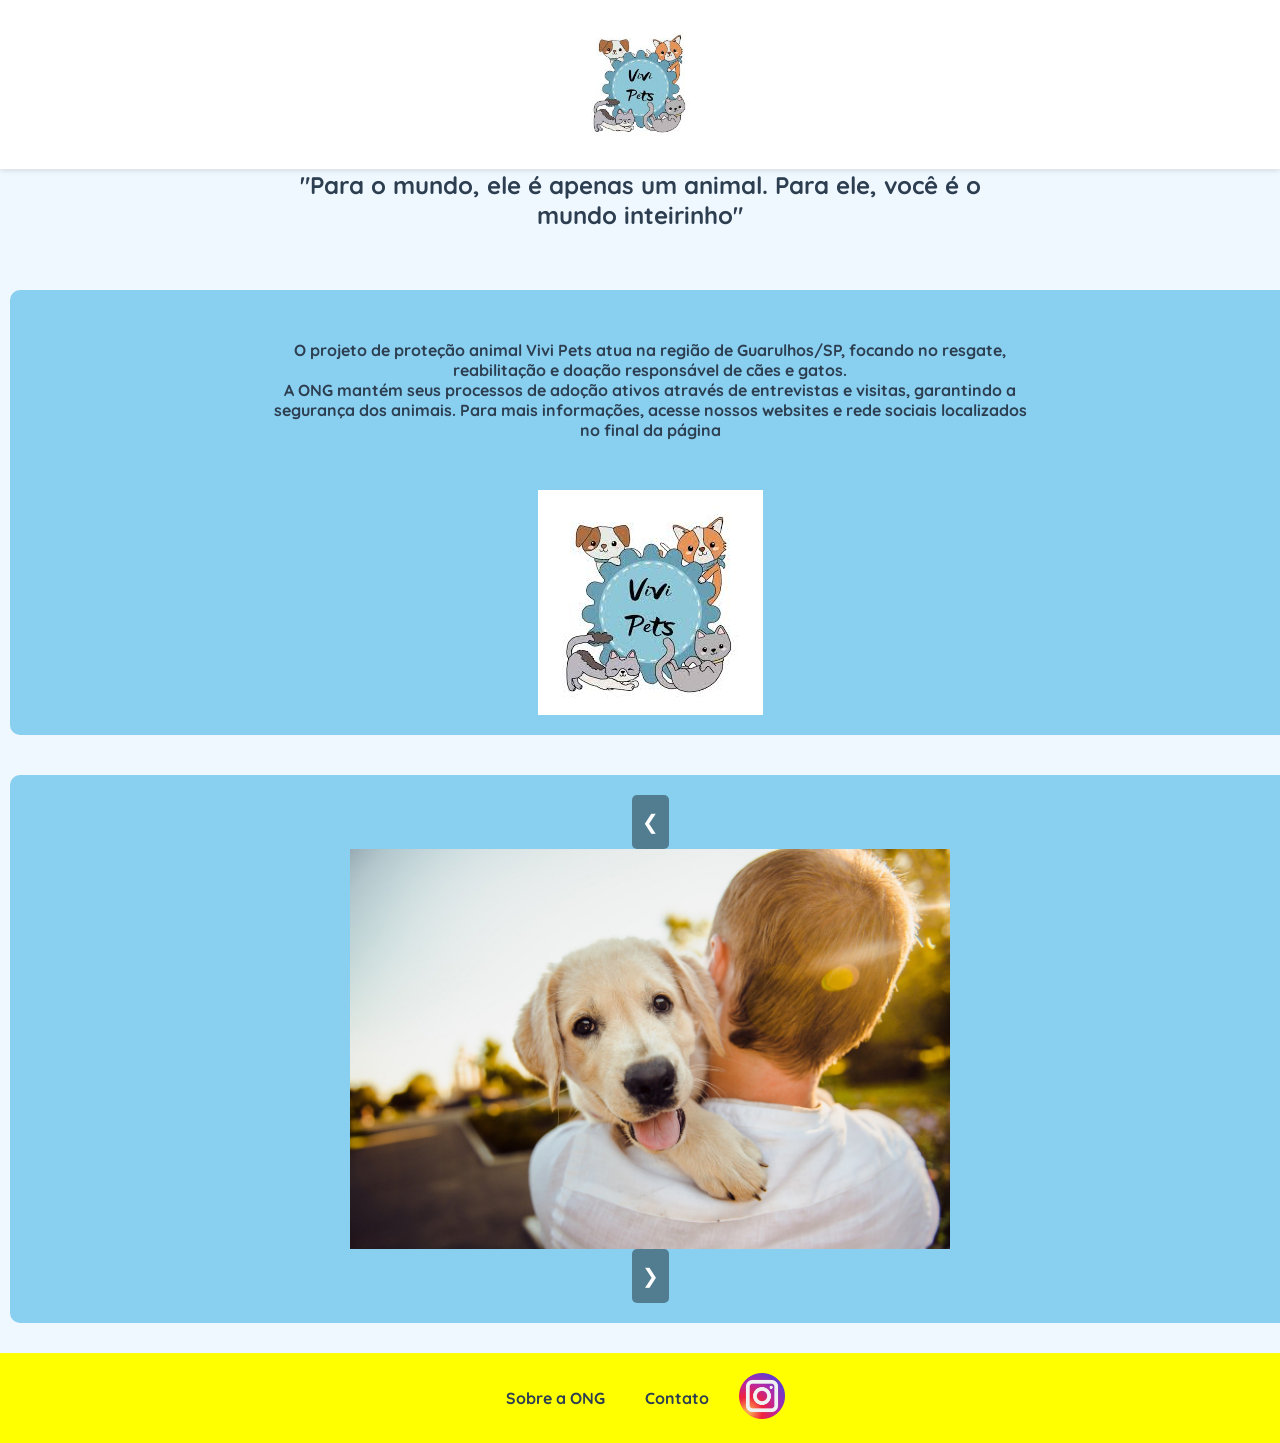
<file: index.html>
<!DOCTYPE html>
<html lang="pt-br">
<head>
    <meta charset="UTF-8">
    <title>ONG de Adoção</title>
    <link rel="stylesheet" href="css.css">
    <link rel="preconnect" href="https://fonts.googleapis.com">
    <link rel="preconnect" href="https://fonts.gstatic.com" crossorigin>
    <link href="https://fonts.googleapis.com/css2?family=Inter:wght@400;600&family=Quicksand:wght@600;700&display=swap" rel="stylesheet">
</head>
<body>
  
<header id="navbar">
  <div class="logo-container">
    <img id="logo" src="img/vivi pets logo.jpeg" alt="Logo do Site">
  </div>
</header>
 <h2>"Para o mundo, ele é apenas um animal. Para ele, você é o mundo inteirinho"</h2>
</br>
    <article>
    <p>O projeto de proteção animal Vivi Pets atua na região de Guarulhos/SP, focando no resgate, reabilitação e doação responsável de cães e gatos.
    </br>
    A ONG mantém seus processos de adoção ativos através de entrevistas e visitas, garantindo a segurança dos animais. Para mais informações, acesse nossos websites e rede sociais localizados no final da página</p>
    <br>
    <img src="img/vivi pets logo.jpeg" alt="Ft da ONG">
    </article>
</br>
<article class="carrossel-container">
    <button class="btn-carrossel" id="btn-prev">&#10094;</button>
    
    <div class="carrossel" id="meu-carrossel">
        <img src="img/foto1.jpg" alt="Foto 1">
        <img src="img/foto2.jpg" alt="Foto 2">
        <img src="img/foto3.jpg" alt="Foto 3">
        <img src="img/foto4.jpeg" alt="Foto 4">
    </div>   

    <button class="btn-carrossel" id="btn-next">&#10095;</button>
</article>
</br>
    <footer>
     <a href="sobre.html" class="btn-sobre">Sobre a ONG</a>
     <a href="contatos.html" class="btn-contatos" target="_blank">Contato</a>
     <a href="https://www.instagram.com/vivi.petts?igsh=MWk1OHR4MmI4MTB2cw==" class="btn-rede-social" target="_blank"> 
        <img src="img/instagram_logo-removebg-preview.png"  alt="Instagram" width="46" height="46">
    </a>
    </footer>

    <script src="javascript.js"></script>
</body>
</html>
</file>
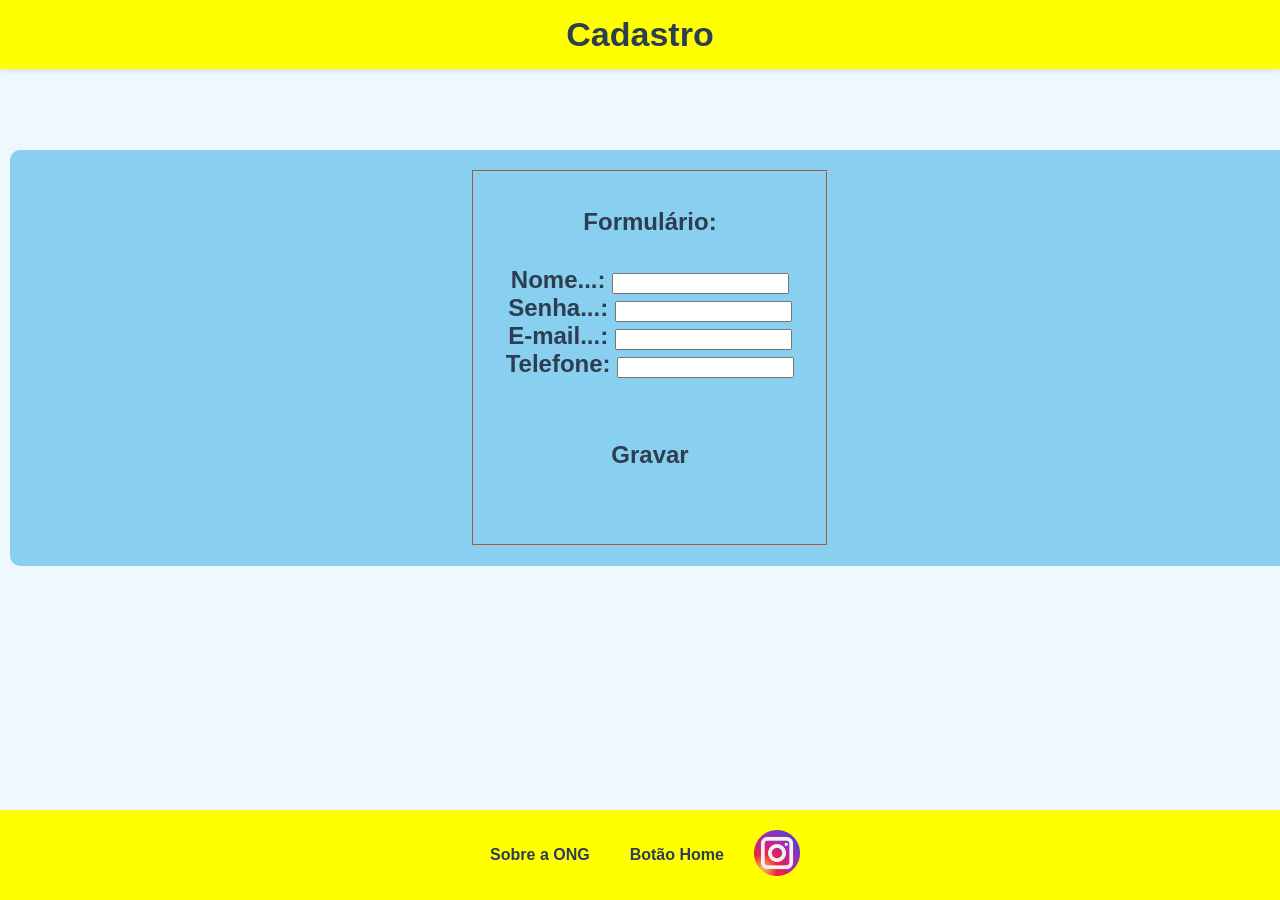
<file: cadastro.html>
<!DOCTYPE html>
<html lang="pt-br">
<head>
    <meta charset="UTF-8">
    <title>Cadastro</title>
    <link rel="stylesheet" href="css.css">
</head>
<body>
    <header class="header-secondary" style="text-align: center;">
    <div class="title-box">
        <h1>Cadastro</h1>
    </div>
    </header>

    <article>
    <fieldset>
       <h1><legend> Formulário:</legend></h1>
       <form name="fom1" method="post" action="grava.jsp">
        <h2>
            Nome...:
            <input type="text" name="txtnome"> <br>
            Senha...:
            <input type="text" name="txtsenha"> <br>
            E-mail...:
            <input type="text" name="txtemail"> <br>
            Telefone:
            <input type="text" name="txttelefone"> <br><br>
            <button type="submit" class="btn-gravar"> <h2> Gravar </h2> </button>
        </h2>
       </form>
    </fieldset>
    </article>

     <footer>
     <a href="sobre.html" class="btn-sobre">Sobre a ONG</a>
     <a href="index.html" class="btn-home">Botão Home</a>
     <a class="btn-rede-social"><img src="img/instagram_logo-removebg-preview.png"  alt="Instagram" width="46" height="46" href="https://www.instagram.com/vivi.petts/"></a>
     </footer>
     
</body>
</html>
</file>
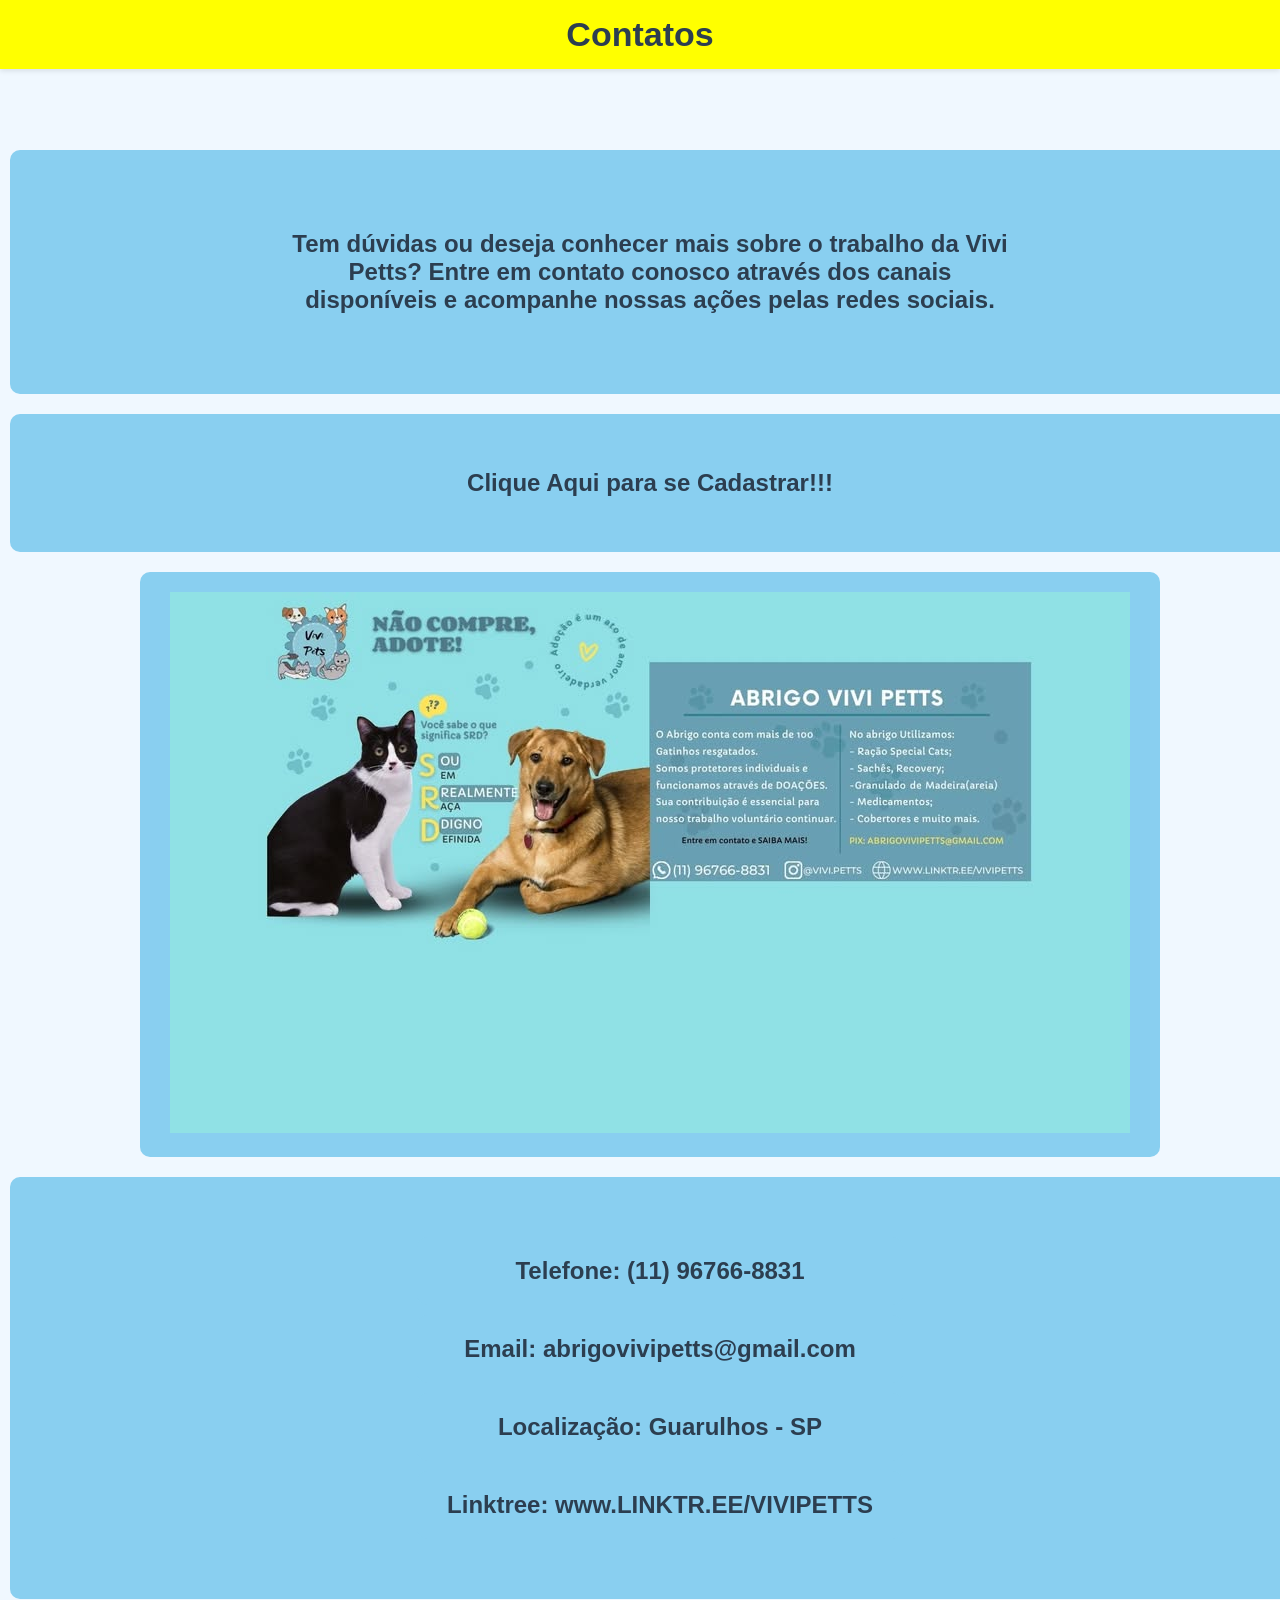
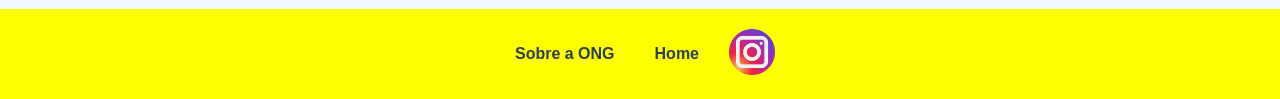
<file: contatos.html>
<!DOCTYPE html>
<html lang="pt-br">
<head>
    <meta charset="UTF-8">
    <title>Contato</title>
    <link rel="stylesheet" href="css.css">
</head>
<body>

<header class="header-secondary" style="text-align: center;">
    <div class="title-box">
        <h1>Contatos</h1>
    </div>
</header>

<article> <h2>
    <p>Tem dúvidas ou deseja conhecer mais sobre o trabalho da Vivi Petts? Entre em contato conosco através dos canais disponíveis e acompanhe nossas ações pelas redes sociais.</p> 
</article> </h2>

<article> 
    <a href="cadastro.html" class="btn-apoie" target="_blank"><h1>Clique Aqui para se Cadastrar!!! </h1> </a>  
</article> 

    <main class="content-history container">
        <article>
        <div class="logo-container">
            <a href="https://www.facebook.com/vivipetts/" target="_blank">
            <img src="img/contato.jpg" alt="contato" >
            </a>
        
        </div>
        </article>
    </main>
        <article> <h2>
            <div class="text-block">Telefone: (11) 96766-8831 </div>
            <div class="text-block">Email: abrigovivipetts@gmail.com </div>
            <div class="text-block">Localização: Guarulhos - SP </div>
            <div class="text-block">Linktree: www.LINKTR.EE/VIVIPETTS </div>
        </article> </h2>
       <footer>
     <a href="sobre.html" class="btn-sobre" >Sobre a ONG</a>
     <a href="index.html" class="btn-home" target="_blank">Home</a>
     <a class="btn-rede-social" target="_blank" href="https://www.instagram.com/vivi.petts/"><img src="img/instagram_logo-removebg-preview.png"  alt="Instagram" width="46" height="46" ></a>
       </footer>
</body>
</html>
</file>
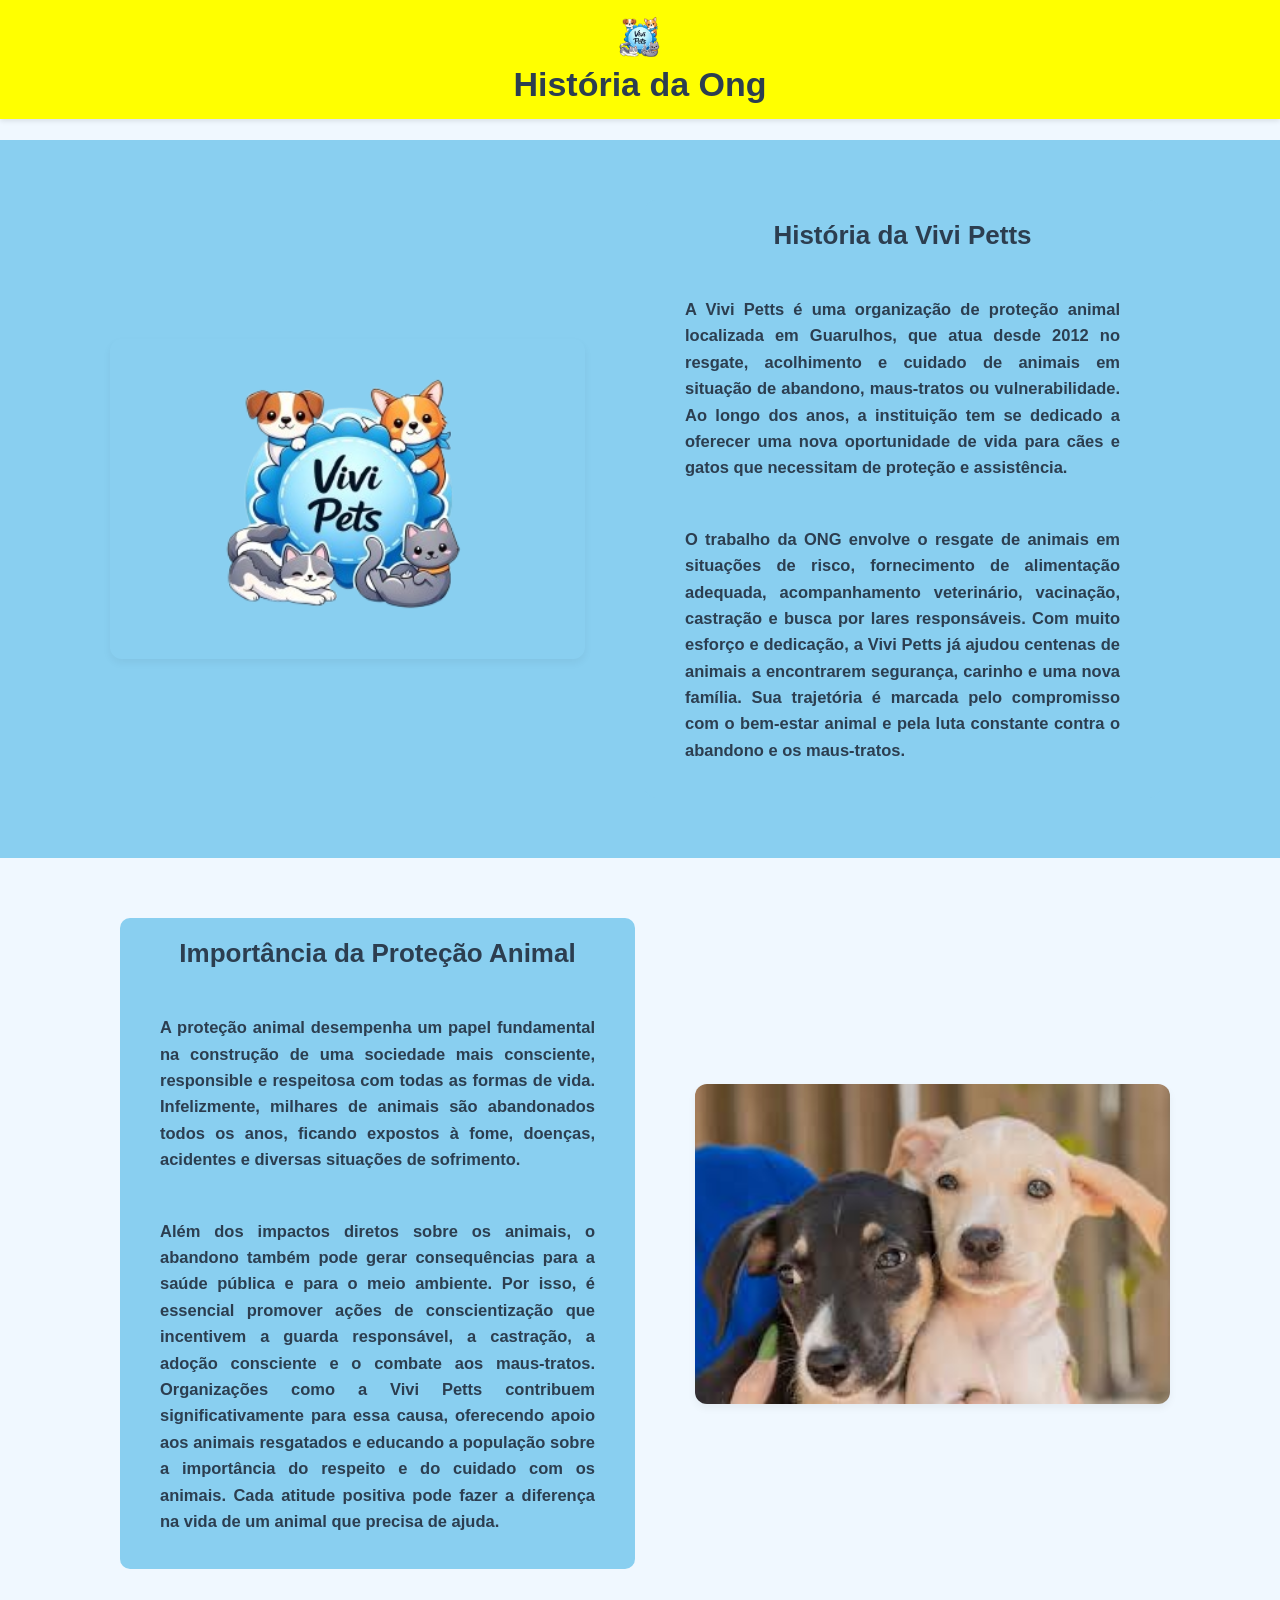
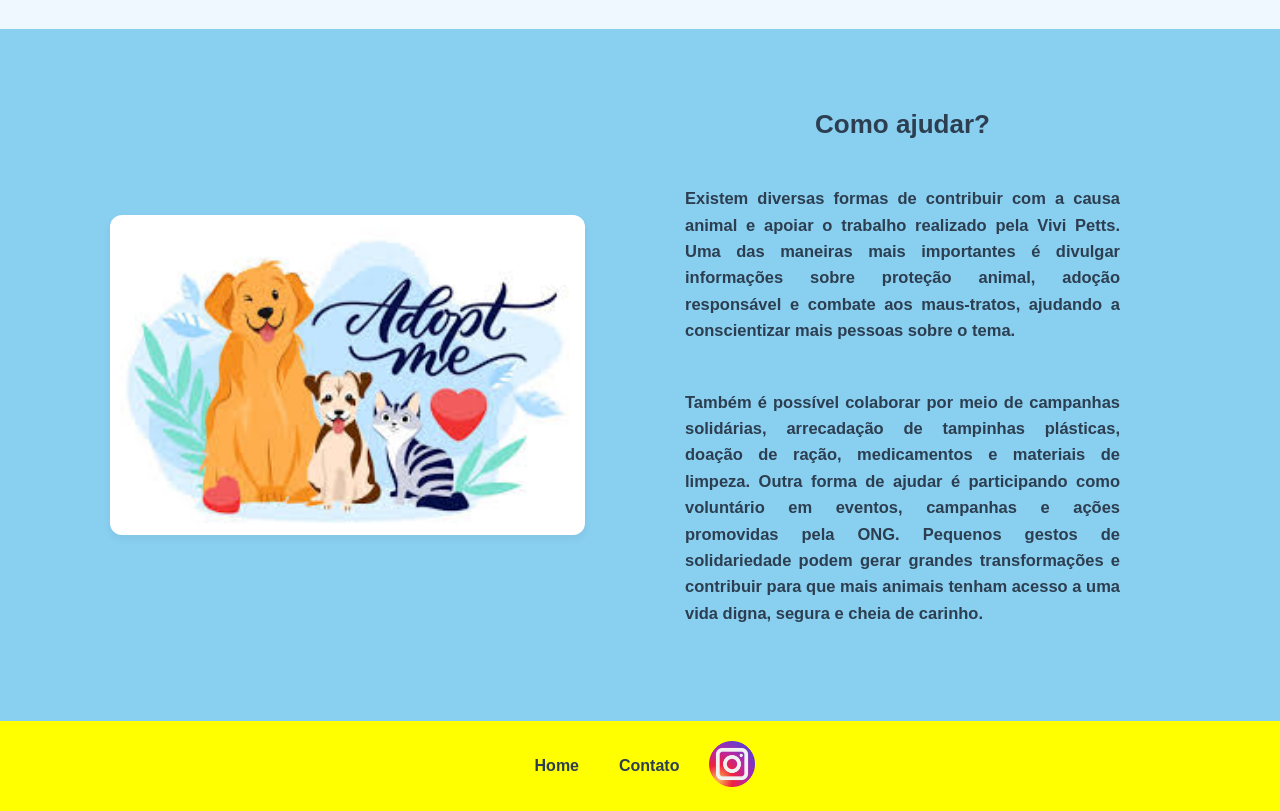
<file: sobre.html>
<!DOCTYPE html>
<html lang="pt-BR">
<head>
    <meta charset="UTF-8">
    <meta name="viewport" content="width=device-width, initial-scale=1.0">
    <title>Importância / História da ONG</title>
    <link rel="stylesheet" href="css.css">
</head>
<body>

<header class="header-secondary">
    <div class="title-box">
        <img src="img/2.png" alt="Logo Vivi Petts" class="logo-top">
        <h1>História da Ong</h1>
    </div>
</header>

    <main class="content-history"> 
        
        <section class="section-block">
            <div class="container history-row">
                <div class="img-container">
                    <img src="img/Logo pequena.png" alt="História da ONG" class="img-large">
                </div>
                <div class="text-block">
                    <h2>História da Vivi Petts</h2>
                    <p>A Vivi Petts é uma organização de proteção animal localizada em Guarulhos, que atua desde 2012 no resgate, acolhimento e cuidado de animais em situação de abandono, maus-tratos ou vulnerabilidade. Ao longo dos anos, a instituição tem se dedicado a oferecer uma nova oportunidade de vida para cães e gatos que necessitam de proteção e assistência.</p>
                    <p>O trabalho da ONG envolve o resgate de animais em situações de risco, fornecimento de alimentação adequada, acompanhamento veterinário, vacinação, castração e busca por lares responsáveis. Com muito esforço e dedicação, a Vivi Petts já ajudou centenas de animais a encontrarem segurança, carinho e uma nova família. Sua trajetória é marcada pelo compromisso com o bem-estar animal e pela luta constante contra o abandono e os maus-tratos.</p>
                </div>
            </div>
        </section>

        <section class="section-block">
            <div class="container history-row reverse">
                <div class="img-container">
                    <img src="img/Foto cachorros.jpg" alt="História da ONG" class="img-large">
                </div>
                <div class="text-block">
                    <h2>Importância da Proteção Animal</h2>
                    <p>A proteção animal desempenha um papel fundamental na construção de uma sociedade mais consciente, responsible e respeitosa com todas as formas de vida. Infelizmente, milhares de animais são abandonados todos os anos, ficando expostos à fome, doenças, acidentes e diversas situações de sofrimento.</p>
                    <p>Além dos impactos diretos sobre os animais, o abandono também pode gerar consequências para a saúde pública e para o meio ambiente. Por isso, é essencial promover ações de conscientização que incentivem a guarda responsável, a castração, a adoção consciente e o combate aos maus-tratos. Organizações como a Vivi Petts contribuem significativamente para essa causa, oferecendo apoio aos animais resgatados e educando a população sobre a importância do respeito e do cuidado com os animais. Cada atitude positiva pode fazer a diferença na vida de um animal que precisa de ajuda.</p>
                </div>
            </div>
        </section>

        <section class="section-block">
            <div class="container history-row">
                <div class="img-container">
                    <img src="img/Gato e Cachorro.jpg" alt="Como ajudar" class="img-large">
                </div>
                <div class="text-block">
                    <h2>Como ajudar?</h2>
                    <p>Existem diversas formas de contribuir com a causa animal e apoiar o trabalho realizado pela Vivi Petts. Uma das maneiras mais importantes é divulgar informações sobre proteção animal, adoção responsável e combate aos maus-tratos, ajudando a conscientizar mais pessoas sobre o tema.</p>
                    <p>Também é possível colaborar por meio de campanhas solidárias, arrecadação de tampinhas plásticas, doação de ração, medicamentos e materiais de limpeza. Outra forma de ajudar é participando como voluntário em eventos, campanhas e ações promovidas pela ONG. Pequenos gestos de solidariedade podem gerar grandes transformações e contribuir para que mais animais tenham acesso a uma vida digna, segura e cheia de carinho.</p>
                </div>
            </div>
        </section>

    </main>

    <footer class="footer-nav">
        <a href="index.html" class="btn-home">Home</a>
        <a href="contatos.html" class="btn-contatos" target="_blank">Contato</a>
        <a class="btn-rede-social" target="_blank" href="https://www.instagram.com/vivi.petts?igsh=MWk1OHR4MmI4MTB2cw=="><img src="img/instagram_logo-removebg-preview.png" alt="Instagram" width="46" height="46" ></a>
    </footer>

</body>
</html>
</file>
<file: css.css>
*, *::before, *::after {
  box-sizing: border-box;
}


article.carrossel-container {
  display: flex;
  justify-content: center; 
  align-items: center;     
              
  padding: 20px;         
  background-color: rgb(137, 207, 240); 
  border-radius: 10px;
  margin: 10px;
  box-sizing: border-box;
  position: relative; 
}


.carrossel {
  display: flex;
  overflow-x: hidden; 
  scroll-behavior: smooth; /* Faz o deslize entre as fotos ser suave */
  width: 100%;
  max-width: 600px;
}

.carrossel img {
  flex: 0 0 100%;
  width: 100%;            
  height: 400px;          
  object-fit: cover;      
}


.btn-carrossel {
  background-color: rgba(0, 0, 0, 0.4);
  color: white;
  border: none;
  padding: 15px 10px;
  font-size: 20px;
  cursor: pointer;
  border-radius: 5px;
  transition: background 0.3s;
  z-index: 10;
  margin: 0 10px; /* Dá uma distânciazinha das imagens */
}

.btn-carrossel:hover {
  background-color: rgba(0, 0, 0, 0.7);
}
article {
  display: flex;
  flex-direction: column;
  justify-content: center; /* Centraliza o carrossel horizontalmente */
  align-items: center;     /* Centraliza verticalmente (se o article tiver altura) */
  width: 100%;             /* Garante que o container ocupe a largura toda da tela */
  padding: 20px 0;         /* Dá um espaço leve em cima e embaixo do carrossel */
  background-color: rgb(137, 207, 240); /* Azul Bebê */
  border-radius: 10px;
  padding: 20px;
  margin: 10px;
  box-sizing: border-box;
}
/* Estilo padrão do Header (Quando a pessoa entra no site) */
header {
  position: fixed; /* Mantém o menu fixo no topo */
  top: 0;
  left: 0;
  width: 100%;
  box-sizing: border-box;
  padding: 20px 0; /* Espaçamento maior inicial */
  background-color: #ffffff;
  transition: all 0.4s ease; /* Animação suave para todas as mudanças */
  box-shadow: 0 2px 5px rgba(0,0,0,0.1);
  z-index: 1000;
  display: flex;
  flex-direction: column;   /* Alinha a logo e o menu em linha vertical (um embaixo do outro) */
  align-items: center;      /* Centraliza tudo horizontalmente */
  justify-content: center;  /* Centraliza verticalmente */
}

/* Estilo padrão da Logo inicial */
#logo {
  height: 125px; /* Tamanho grande inicial */
  transition: transform 0.4s ease, height 0.4s ease;
}

header.scrolled {
  padding: 10px 0; 
  background-color: rgba(255, 255, 255, 0.95); /* deixa levemente transparente */
}

header.scrolled #logo {
  height: 40px; /* Reduz a logo pela metade */
  /* Opcional: se quiser que ela vá um pouco mais para cima além de diminuir */
  /* transform: translateY(-2px); */
}




body {
  background-color: rgb(240, 248, 255); /* Branco Gelo */
  margin: 0;
  padding-top: 140px;
  display: flex;
  flex-direction: column;
  min-height: 100vh; /* "vh" significa Viewport Height. 100vh força o body a ter a altura exata da tela */
  /* Aplica a fonte de leitura no site inteiro */
  font-family: 'Inter', sans-serif;
  color: #333333; /* Um cinza escuro*/
}


 p, h1, h2 {
  font-family: 'Quicksand', sans-serif;
  font-weight: 700; /* Deixa o título mais gordinho/destacado */
  text-align: center;      /* Centraliza o texto da frase */
  max-width: 800px;        /* Evita que ela fique esticada demais em telas muito grandes */
  margin: 30px auto;       /* Dá um espaço em cima/baixo e centraliza o bloco na tela */
  padding: 0 20px;         /* Evita que o texto encoste nas bordas em celulares */

  color: #2c3e50;   /* Tom escuro elegante */
}

footer {
  background-color: yellow; 
  padding: 20px;
  width: 100%;
  box-sizing: border-box;
  margin-top: auto; /* Empurra o footer para o final da página */

  
  display: flex;
  justify-content: center; /* Centraliza todos os botões no meio da tela (horizontal) */
  align-items: center;     
  gap: 20px;               /* Dá um espaço idêntico e controlado entre cada botão */
}
.btn-rede-social {
  background: transparent;  /* Remove qualquer cor de fundo do botão */
  border: none;             /* Remove a borda padrão do botão */
  outline: none;            /* Remove o contorno que aparece ao clicar */
  padding: 0;               /* Remove espaços internos extras */
  cursor: pointer;          /* Faz o ponteiro do mouse virar a "mãozinha" de clique */
}

/* Garante que a imagem dentro do botão também não tenha bordas */
.btn-rede-social img {
  border: none;
  outline: none;
}
.btn-rede-social:focus-visible {
  outline: 2px solid #000; /* Mostra uma borda discreta apenas para quem navega por teclado */
}
.btn-sobre, .btn-contatos, .btn-home, .btn-apoie, .btn-gravar{
  cursor: pointer;
  font-family: 'Quicksand', sans-serif;
  font-weight: 700;
  color: #2c3e50;  
  /* Deixa o botão transparente e sem bordas para parecer um link do Instagram */
  background: transparent;
  text-decoration: none;
  border: none;
  font-size: 16px; 
  padding: 5px 10px;
}

/* Um efeito visual: quando passar o mouse por cima, o texto muda levemente de cor */
.btn-sobre:hover, .btn-contatos:hover {
  color: #7f8c8d;
}

.header-secondary {
    width: 100%;
    padding: 15px 0;
    text-align: center;
    background-color: yellow;
    box-sizing: border-box;
}

.logo-top {
    width: 45px;
    height: auto;
    display: block;
    margin: 0 auto 5px auto;
}

.title-box h1 {
    margin: 0;
    font-size: 24px;
}

.title-box h1 {
    margin: 0;
    font-size: 34px;
}

.section-block {
    width: 100%;
    padding: 50px 0;
    background-color: rgb(137, 207, 240);
}

.section-block:nth-of-type(2) {
    background-color: rgb(240, 248, 255);
}

.container {
    max-width: 1100px;
    margin: 0 auto;
    padding: 0 20px;
}

.history-row {
    display: flex;
    align-items: center;
    justify-content: space-between;
    gap: 50px;
}

.history-row.reverse {
    flex-direction: row-reverse;
}

.img-container {
    flex: 1;
    max-width: 480px;
    height: 320px;
    overflow: hidden;
    border-radius: 12px;
    box-shadow: 0 4px 8px rgba(0, 0, 0, 0.05);
}

.img-large {
    width: 100%;
    height: 100%;
    object-fit: cover;
}

.text-block {
    flex: 1;
    display: flex;
    justify-content: center; /* Centraliza o carrossel horizontalmente */
    align-items: center;     /* Centraliza verticalmente (se o article tiver altura) */
    width: 100%;             /* Garante que o container ocupe a largura toda da tela */
    padding: 20px 0;         /* Dá um espaço leve em cima e embaixo do carrossel */
    background-color: rgb(137, 207, 240); /* Azul Bebê */
    border-radius: 10px;
    padding: 20px;
    margin: 10px;
    flex-direction: column;
}

.text-block h2 {
    font-size: 26px;
    margin-top: 0;
    margin-bottom: 15px;
}

.text-block p {
    font-size: 16.5px;
    line-height: 1.6;
    margin-bottom: 15px;
    text-align: justify;
}

@media (max-width: 768px) {
    .history-row, .history-row.reverse {
        flex-direction: column;
        text-align: center;
        gap: 25px;
    }
    .img-container {
        max-width: 100%;
        height: 250px;
    }
}
article img {
  max-width: 100%;
  height: auto;
  object-fit: contain; /* Garante que a foto da ONG não corte */
}
</file>
